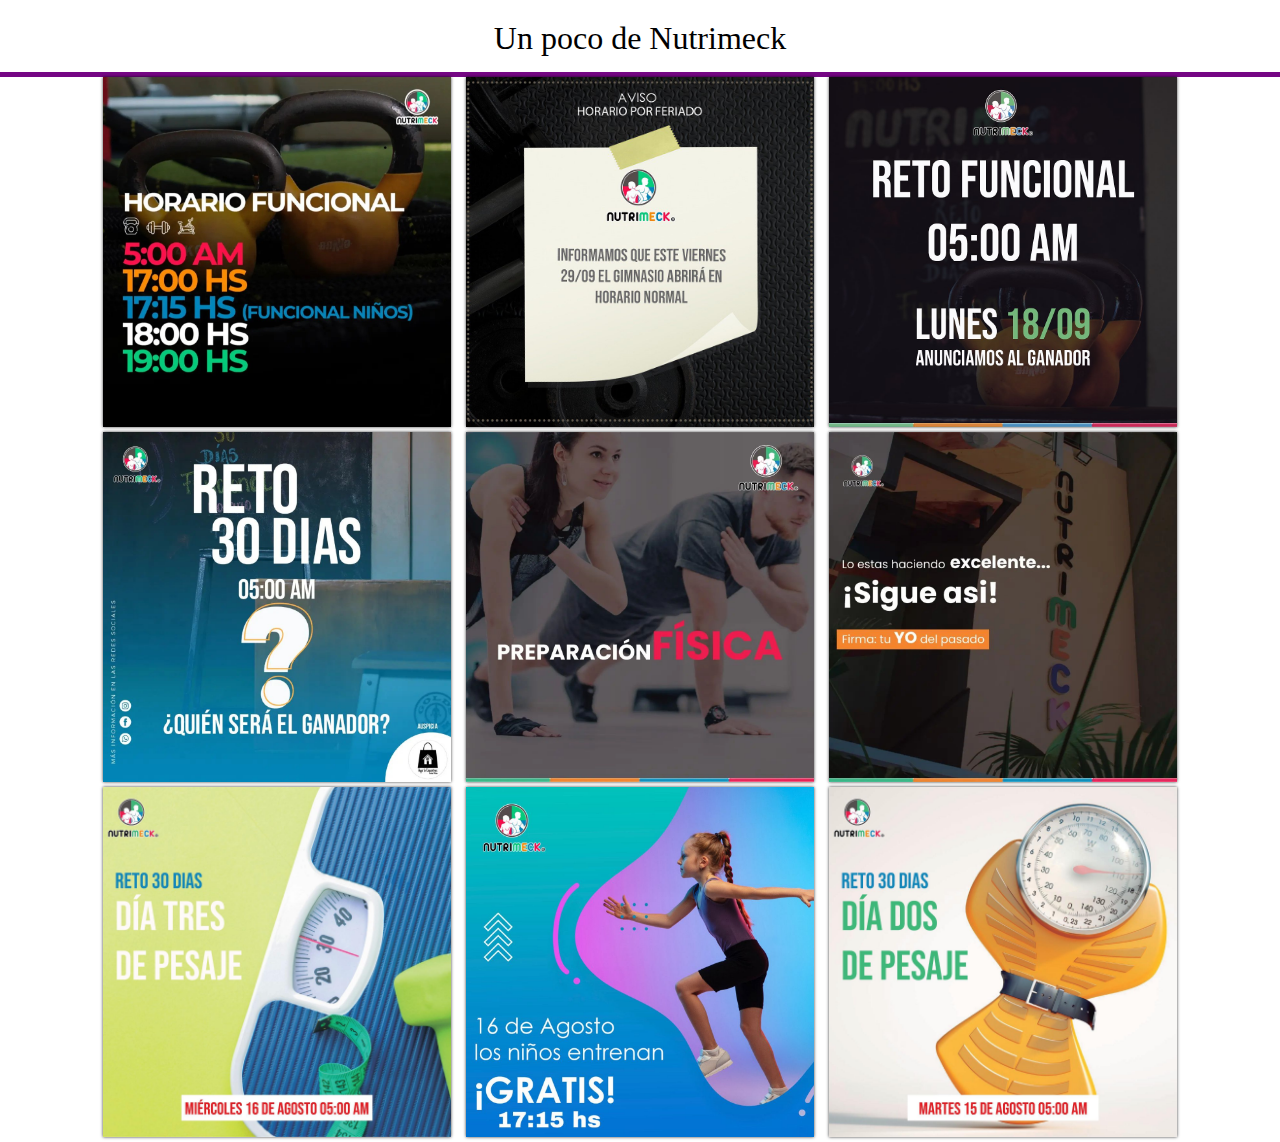
<file: portafolio.html>
<!DOCTYPE html>

<html lang="es">

</html>

<html>

<head>
    <meta charset="utf-8" />
    <title>Nutrimeck</title>
    <meta name="description" content="Página Web de Hotel" />
    <meta name="author" content="Bethania Vera" />
    <meta name="keywords" content="fotos, Paraguay" />

    <link rel="stylesheet" href="portafolio.css">

    <!--Animate-->
    <link rel="stylesheet" href="https://cdnjs.cloudflare.com/ajax/libs/animate.css/4.1.1/animate.min.css">

</head>

<body>
    <div class="galeria">
        <h1>Un poco de Nutrimeck</h1>
    </div>
    <div class="linea"></div>
    <div class="contenedor-imagenes">


        <div class="imagen">
            <img src="img/gym18.jpg" alt="">
            <div class="overlay">
                <h2>Nutrimeck</h2>
            </div>
        </div>

        <div class="imagen">
            <img src="img/gym19.jpg" alt="">
            <div class="overlay">
                <h2>Nutrimeck</h2>
            </div>
        </div>

        <div class="imagen">
            <img src="img/gym20.jpg" alt="">
            <div class="overlay">
                <h2>Nutrimeck</h2>
            </div>
        </div>

        <div class="imagen">
            <img src="img/gym21.jpg" alt="">
            <div class="overlay">
                <h2>Nutrimeck</h2>
            </div>
        </div>

        <div class="imagen">
            <img src="img/gym22.jpg" alt="">
            <div class="overlay">
                <h2>Nutrimeck</h2>
            </div>
        </div>

        <div class="imagen">
            <img src="img/gym23.jpg" alt="">
            <div class="overlay">
                <h2>Nutrimeck</h2>
            </div>
        </div>

        <div class="imagen">
            <img src="img/gym24.jpg" alt="">
            <div class="overlay">
                <h2>Nutrimeck</h2>
            </div>
        </div>

        <div class="imagen">
            <img src="img/gym25.jpg" alt="">
            <div class="overlay">
                <h2>Nutrimeck</h2>
            </div>
        </div>

        <div class="imagen">
            <img src="img/gym26.jpg" alt="">
            <div class="overlay">
                <h2>Nutrimeck</h2>
            </div>
        </div>
    </div>
</body>
</file>
<file: portafolio.css>
*{
    margin: 0px;
    padding: 0px;
    box-sizing: border-box;
}

.galeria{
    font-family: 'open sans';

}
.galeria h1{
    text-align: center;
    margin: 20px 0 15px 0;
    font-weight: 300;
}

.linea{
    border-top: 5px solid hsl(293, 91%, 27%);
}

.contenedor-imagenes{
    display: flex;
    width: 85%;
    margin: auto;
    justify-content: space-around;
    flex-wrap: wrap;
    border-radius: 3px;
}
.contenedor-imagenes .imagen{
    width: 32%;
    position: relative;
    height: 350px;
    margin-bottom: 5px;
    box-shadow: 0px 0px 3px 0px rgba(0, 0, 0, .75);
}

.imagen img{
    width: 100%;
    height: 100%;
    object-fit: cover;
}

.overlay{
    position: absolute;
    bottom: 0;
    left: 0;
    background: hsla(293, 91%, 27%, 0.493);
    width: 100%;
    height: 0;
    overflow: hidden;
    transition: 0.5s ease;
}
.overlay h2{
    color: white;
    font-weight: 300;
    font-size: 30px;
    position: absolute;
    top: 50%;
    left: 50%;
    text-align: center;
    transform: translate(-50%, -50%)
}

.imagen:hover .overlay{
    cursor: pointer;
    height: 100%;
}
</file>
